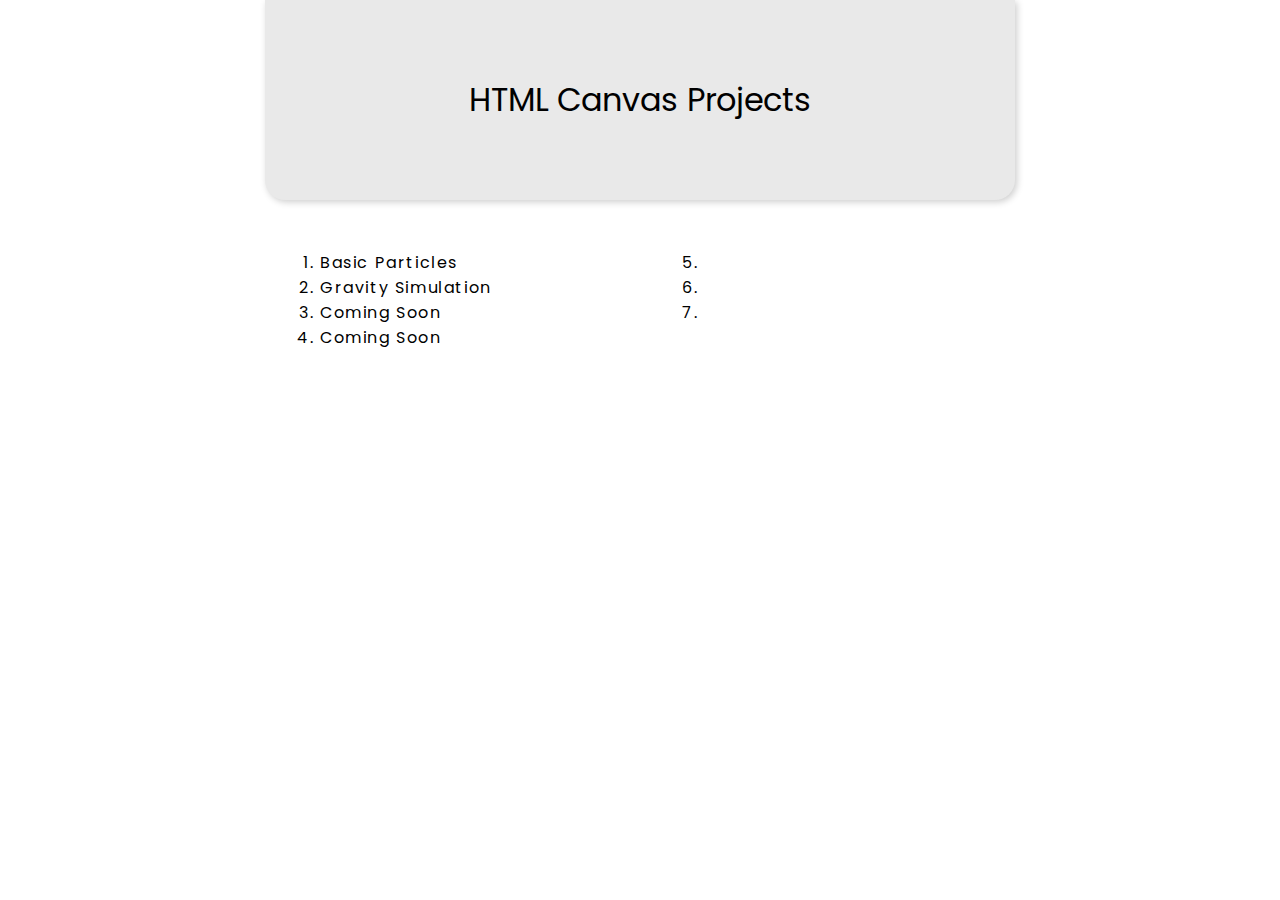
<file: index.html>
<!DOCTYPE html>
<html lang="en">

<head>
    <meta charset="UTF-8">
    <meta name="viewport" content="width=device-width, initial-scale=1.0">
    <title>HTML Canvas Projects</title>
    <link rel="stylesheet" href="./style.css">
</head>

<body>
    <div class="header">
        <h1>HTML Canvas Projects</h1>

    </div>
    <div class="list-container">
        <ol>
            <li><a href="./Chris Course/1-basic/index.html">Basic Particles</a></li>
            <li><a href="./Chris Course/2-gravity/index.html">Gravity Simulation</a></li>
            <li><a href="">Coming Soon</a></li>
            <li><a href="">Coming Soon</a></li>
            <li><a href=""></a></li>
            <li><a href=""></a></li>
            <li><a href=""></a></li>
        </ol>
    </div>

</body>

</html>
</file>
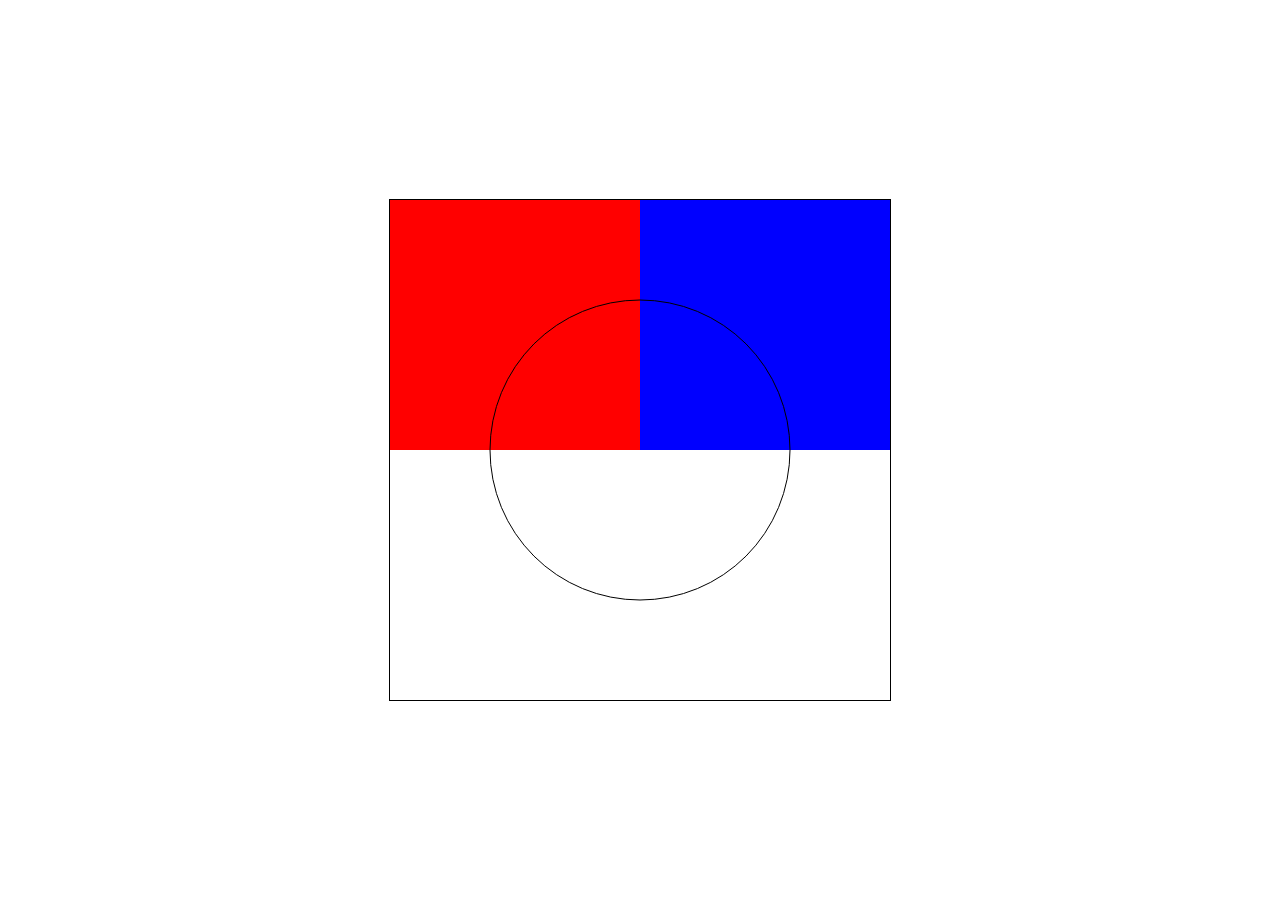
<file: w3school/index.html>
<!DOCTYPE html>
<html lang="en">

<head>
    <meta charset="UTF-8">
    <meta name="viewport" content="width=device-width, initial-scale=1.0">
    <title>W3School Canvas</title>
    <link rel="stylesheet" href="./style.css">
</head>

<body>

    <canvas id="myCanvas" width="500" height="500" style="border:1px solid #000000;"></canvas>

</body>

<script>
    const canvas = document.getElementById("myCanvas");
    const context = canvas.getContext("2d");
    context.fillStyle = "red";
    context.fillRect(0, 0, 250, 250);

    context.fillStyle = 'blue';
    context.fillRect(250, 0, 250, 250);

    // draw circle
    context.beginPath();
    context.arc(250, 250, 150, 0, 2 * Math.PI);
    context.stroke();
    context.fillStyle='green';
    



</script>

</html>
</file>
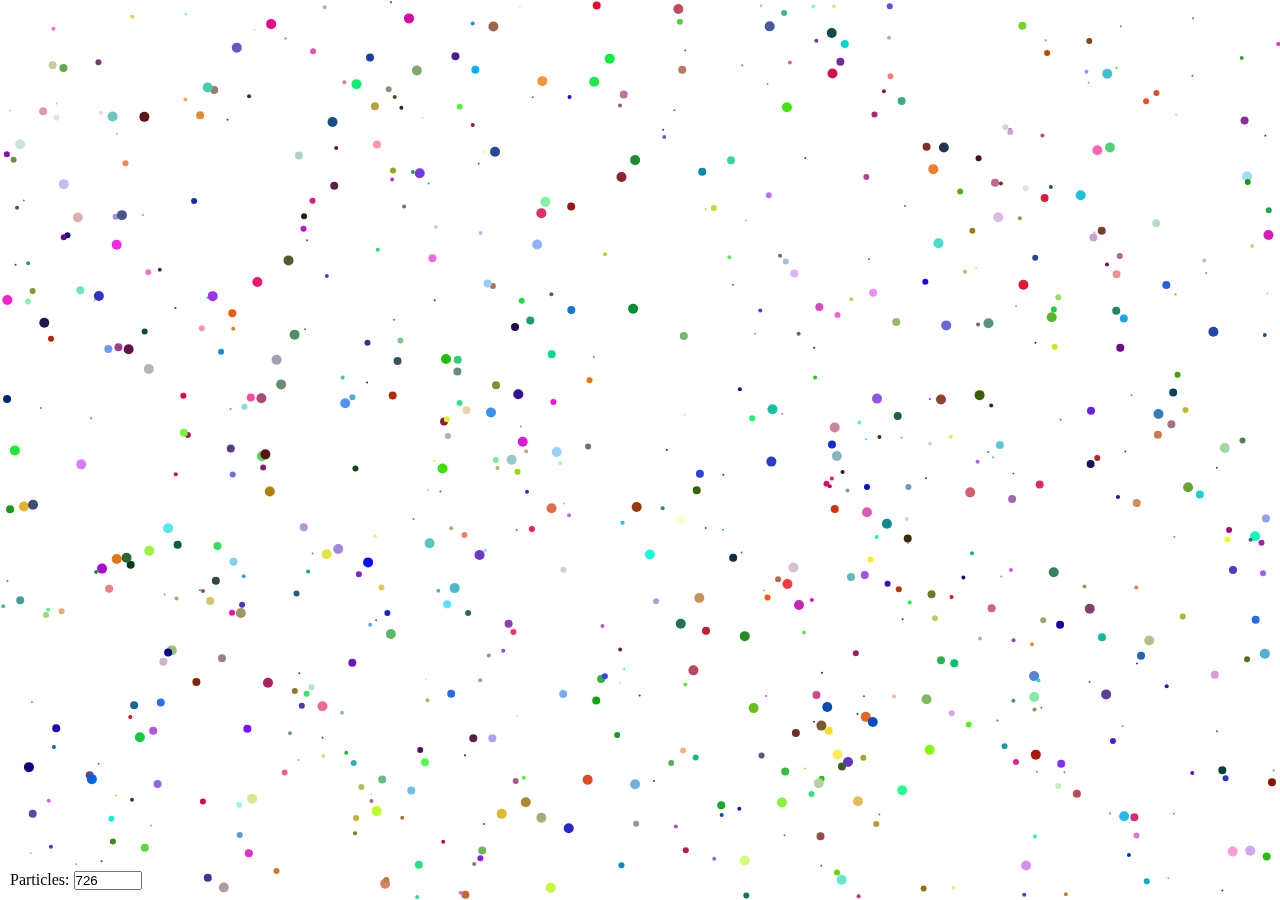
<file: Chris Course/1-basic/index.html>
<!DOCTYPE html>
<html lang="en">

<head>
    <meta charset="UTF-8">
    <meta name="viewport" content="width=device-width, initial-scale=1.0">
    <title>Canvas</title>
    <style>
        * {
            margin: 0;
            padding: 0;
            box-sizing: border-box;
        }

        body {
            display: flex;
            justify-content: center;
            align-items: center;
            min-height: 100vh;
            background: transparent;
        }


        .particle-quantity {
            position: fixed;
            bottom: 0;
            left: 0;
            padding: 10px;
        }
    </style>
</head>

<body>

    <canvas id="myCanvas"></canvas>

    <div class="particle-quantity">
        <label for="quantity">Particles:</label>
        <input type="number" id="quantity" name="quantity" min="1">
    </div>

    <script src="./canvas.js"></script>
</body>

</html>
</file>
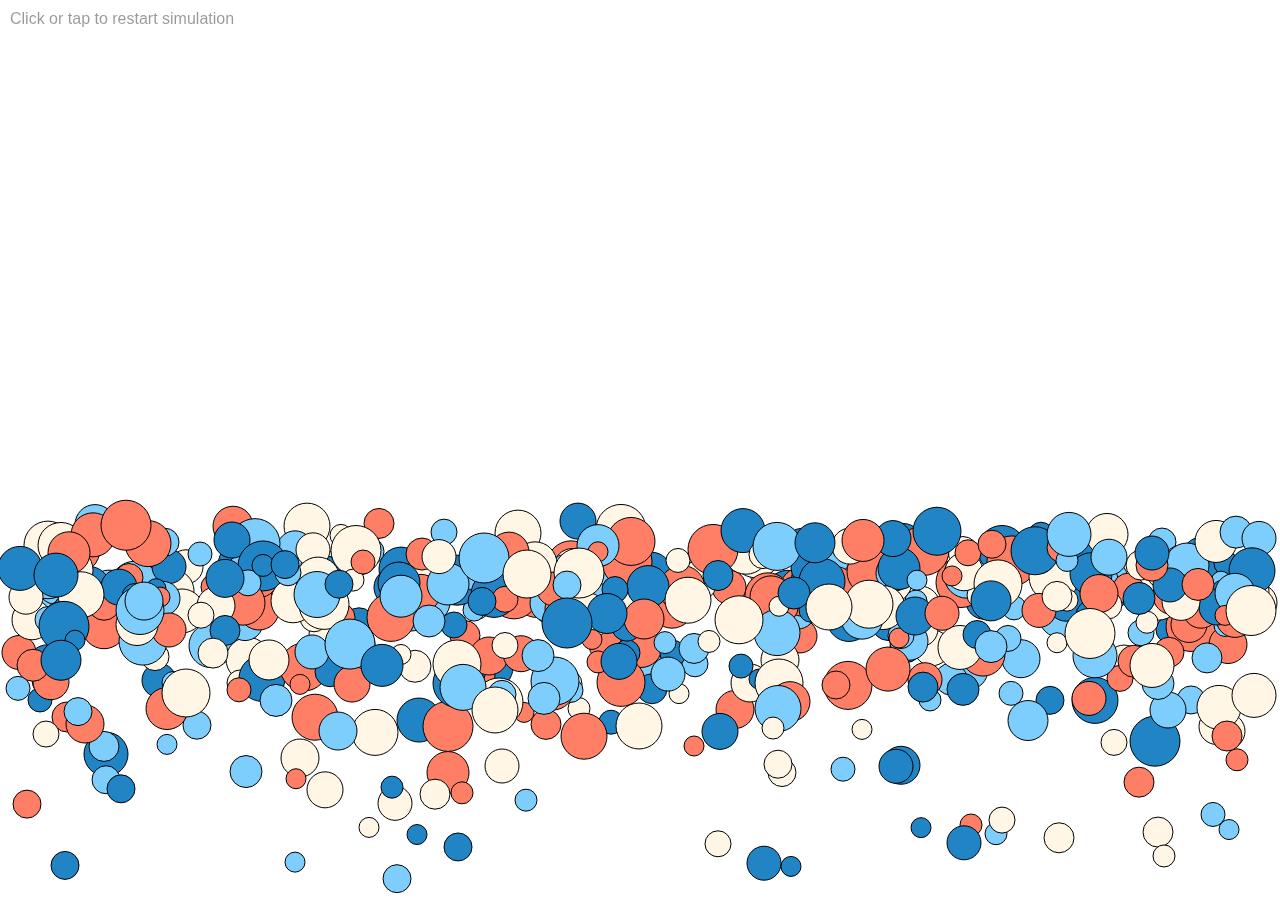
<file: Chris Course/2-gravity/index.html>
<!DOCTYPE html>
<html lang="en">

<head>
    <meta charset="UTF-8">
    <meta name="viewport" content="width=device-width, initial-scale=1.0">
    <title>Gravity</title>

    <style>
        * {
            margin: 0;
            padding: 0;
            box-sizing: border-box;
        }

        body {
            display: flex;
            justify-content: center;
            align-items: center;
            min-height: 100vh;
        }

        p {
            position: fixed;
            top: 0;
            left: 0;
            margin: 10px;
            color: rgba(0, 0, 0, 0.4);
            font-size: 1rem;
            font-family: sans-serif;
        }
    </style>
</head>

<body>

    <canvas id="my-canvas"></canvas>

    <p>
        Click or tap to restart simulation
    </p>

    <script src="./canvas.js"></script>
</body>

</html>
</file>
<file: style.css>
@import url("https://fonts.googleapis.com/css2?family=Poppins:ital,wght@0,100;0,200;0,300;0,400;0,500;0,600;0,700;0,800;0,900;1,100;1,200;1,300;1,400;1,500;1,600;1,700;1,800;1,900&display=swap");

* {
  margin: 0;
  padding: 0;
}

body {
  display: flex;
  flex-direction: column;
  justify-content: center;
  align-items: center;
}

.header {
  display: flex;
  flex-direction: column;
  justify-content: center;
  align-items: center;
  width: 750px;
  height: 200px;
  /* padding: 30px 90px; */
  background-color: rgb(233, 233, 233);
  margin-bottom: 50px;
  border-radius: 0 0 20px 20px;
  box-shadow: 2px 2px 7px rgba(0, 0, 0, 0.2);
}



.header a{
  position: relative;
  transform: translateY(20px);
}

.github{
  width: 60px;
  height: 60px;
  border: 5px solid white;
  background-color: white;
  border-radius: 50%;
  display: flex;
  justify-content: center;
  align-items: center;
  /* top: 0; */
  bottom: 0;
  svg{
    height: 50px;
    text-decoration: none;
    color: #000;
  }

  
}

.github i{
  position: absolute;
  offset: 0;
}

.github i::before{
  content: '';
  position: absolute;
  width: 20px;
  height: 20px;
  background: green;
  top: 22px;
  left: -16px;
  border-bottom-right-radius: 20px;
  box-shadow: -3px -3px white;
}

h1 {
  font-family: "Poppins", serif;
  font-weight: 400;
  font-style: normal;
  padding: 50px 40px;

  .html {
    color: rgb(255, 115, 0);
  }
  .css {
    color: rgb(0, 153, 255);
  }
  .js {
    color: rgb(255, 217, 0);
  }
}

.list-container {
  width: 50%;
  margin-bottom: 25px;
}

ol {
  /* background-color: antiquewhite; */
  columns: 2;
  column-gap: 8rem;
}

li {
  font-family: "Poppins", serif;
  letter-spacing: 0.1rem;
  transition: 0.5s;
}
li a {
  text-decoration: none;
  color: #000;
}

li:hover {
  transform: scale(1.1);
}


@media only screen and (max-width: 768px) {
  /* For mobile phones: */
  .header {
    width: 100%;
  }
  ol {
    columns: 1;
  }
  .list-container {
    width: 70%;
  }
}
</file>
<file: w3school/style.css>
*{
    margin: 0;
    padding: 0;
}
body{
    display: flex;
    justify-content: center;
    align-items: center;
    min-height: 100vh;
}
</file>
